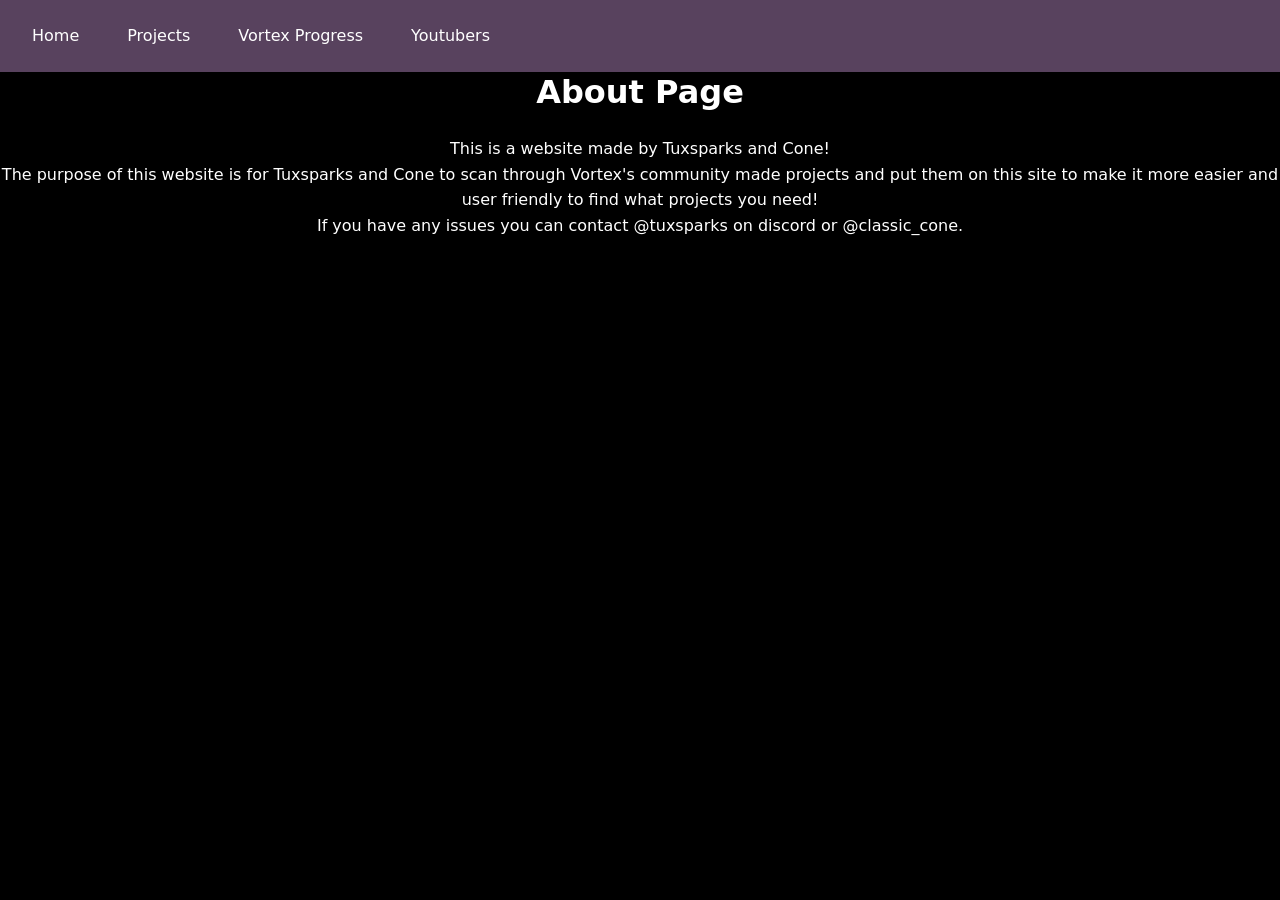
<file: about.html>
<!DOCTYPE html>
<html lang="en">
<head>
    <meta charset="UTF-8">
    <meta name="viewport" content="width=device-width, initial-scale=1.0">
    <link rel="stylesheet" href="styles.css">
    <link rel="icon" type="image/x-icon" href="favicon.png">
    <title>Vortex-Archive</title>
</head>
<body>
    
<nav class="navbar">
  <a href="index.html">Home</a>
  <a href="projects.html">Projects</a>
  <a href="progress.html">Vortex Progress</a>
  <a href="youtubers.html">Youtubers</a>
</nav>

<h1>About Page</h1>

<p>This is a website made by Tuxsparks and Cone!</p>

<p>The purpose of this website is for Tuxsparks and Cone to scan through Vortex's community made projects and put them on this site to make it more easier and user friendly to find what projects you need!</p>

<p>If you have any issues you can contact @tuxsparks on discord or @classic_cone.</p>

</body>
</html>
</file>
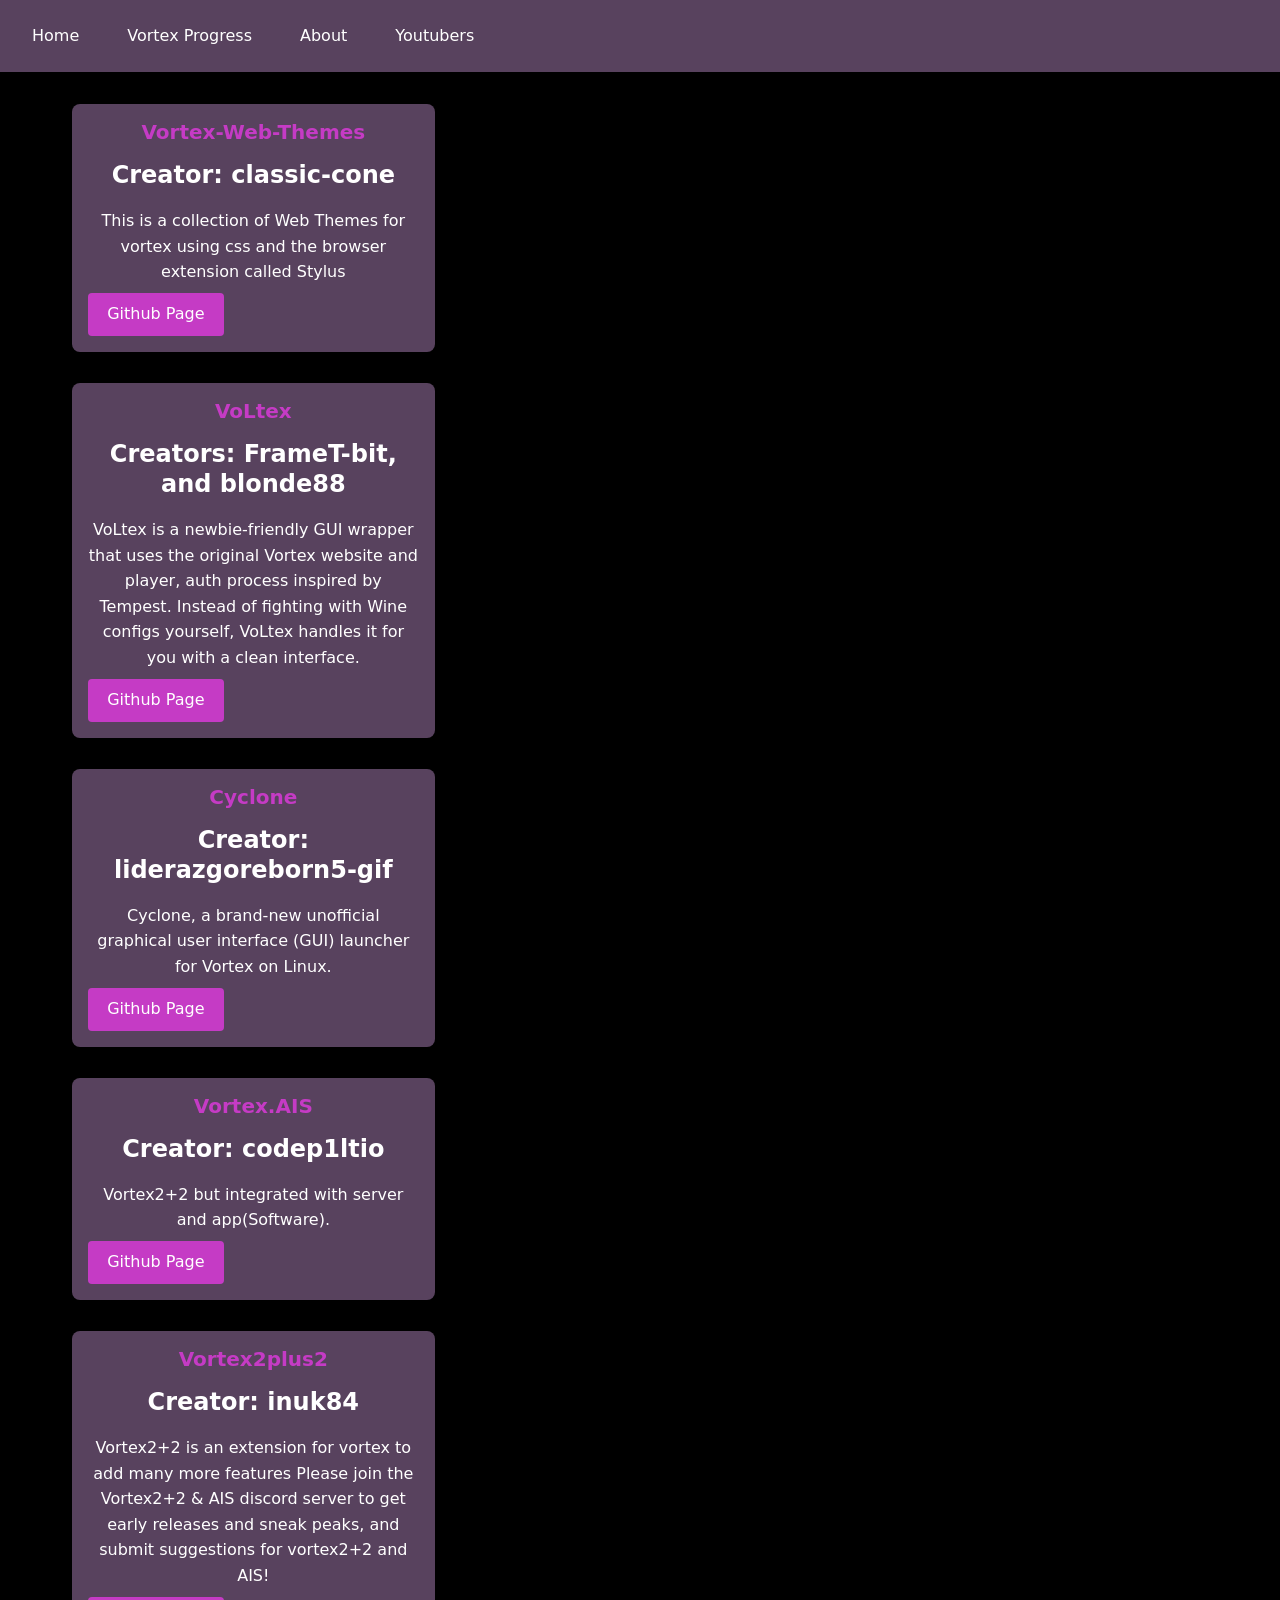
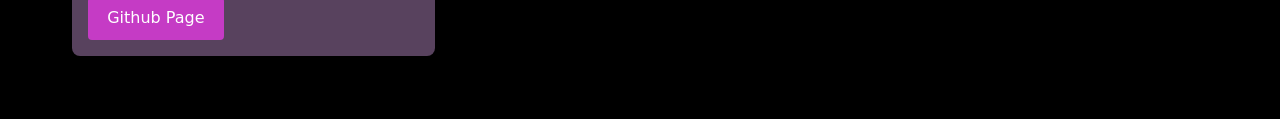
<file: projects.html>
<!DOCTYPE html>
<html lang="en">
<head>
    <meta charset="UTF-8">
    <meta name="viewport" content="width=device-width, initial-scale=1.0">
    <link rel="stylesheet" href="styles.css">
    <link rel="icon" type="image/x-icon" href="favicon.png">
    <title>Vortex-Archive Community Projects</title>
</head>
<body>
    
<nav class="navbar">
  <a href="index.html">Home</a>
  <a href="progress.html">Vortex Progress</a>
  <a href="about.html">About</a>
  <a href="youtubers.html">Youtubers</a>
</nav>

<div class="project-grid">
  <article class="project-card">
    <div class="content">
      <h3>Vortex-Web-Themes</h3>
      <h2>Creator: classic-cone</h2>
      <p>This is a collection of Web Themes for vortex using css and the browser extension called Stylus</p>
      <a href="https://github.com/classic-cone/Web-Themes" class="btn">Github Page</a>
    </div>
  </article>

  <article class="project-card">
    <div class="content">
      <h3>VoLtex</h3>
      <h2>Creators: FrameT-bit, and blonde88 </h2>
      <p>VoLtex is a newbie-friendly GUI wrapper that uses the original Vortex website and player, auth process inspired by Tempest. Instead of fighting with Wine configs yourself, VoLtex handles it for you with a clean interface.</p>
      <a href="https://github.com/FrameT-bit/VoLtex" class="btn">Github Page</a>
    </div>
  </article>

  <article class="project-card">
    <div class="content">
      <h3>Cyclone</h3>
      <h2>Creator: liderazgoreborn5-gif</h2>
      <p>Cyclone, a brand-new unofficial graphical user interface (GUI) launcher for Vortex on Linux.</p>
      <a href="https://github.com/liderazgoreborn5-gif/Cyclone" class="btn">Github Page</a>
    </div>
  </article>

  <article class="project-card">
    <div class="content">
      <h3>Vortex.AIS</h3>
      <h2>Creator: codep1ltio</h2>
      <p>Vortex2+2 but integrated with server and app(Software).</p>
      <a href="https://github.com/codep1ltio/Vortex.AIS" class="btn">Github Page</a>
    </div>
  </article>

  <article class="project-card">
    <div class="content">
      <h3>Vortex2plus2</h3>
      <h2>Creator: inuk84</h2>
      <p>Vortex2+2 is an extension for vortex to add many more features Please join the Vortex2+2 & AIS discord server to get early releases and sneak peaks, and submit suggestions for vortex2+2 and AIS!</p>
      <a href="https://github.com/inuk84/Vortex2plus2" class="btn">Github Page</a>
    </div>
  </article>

</div>

</body>
</html>
</file>
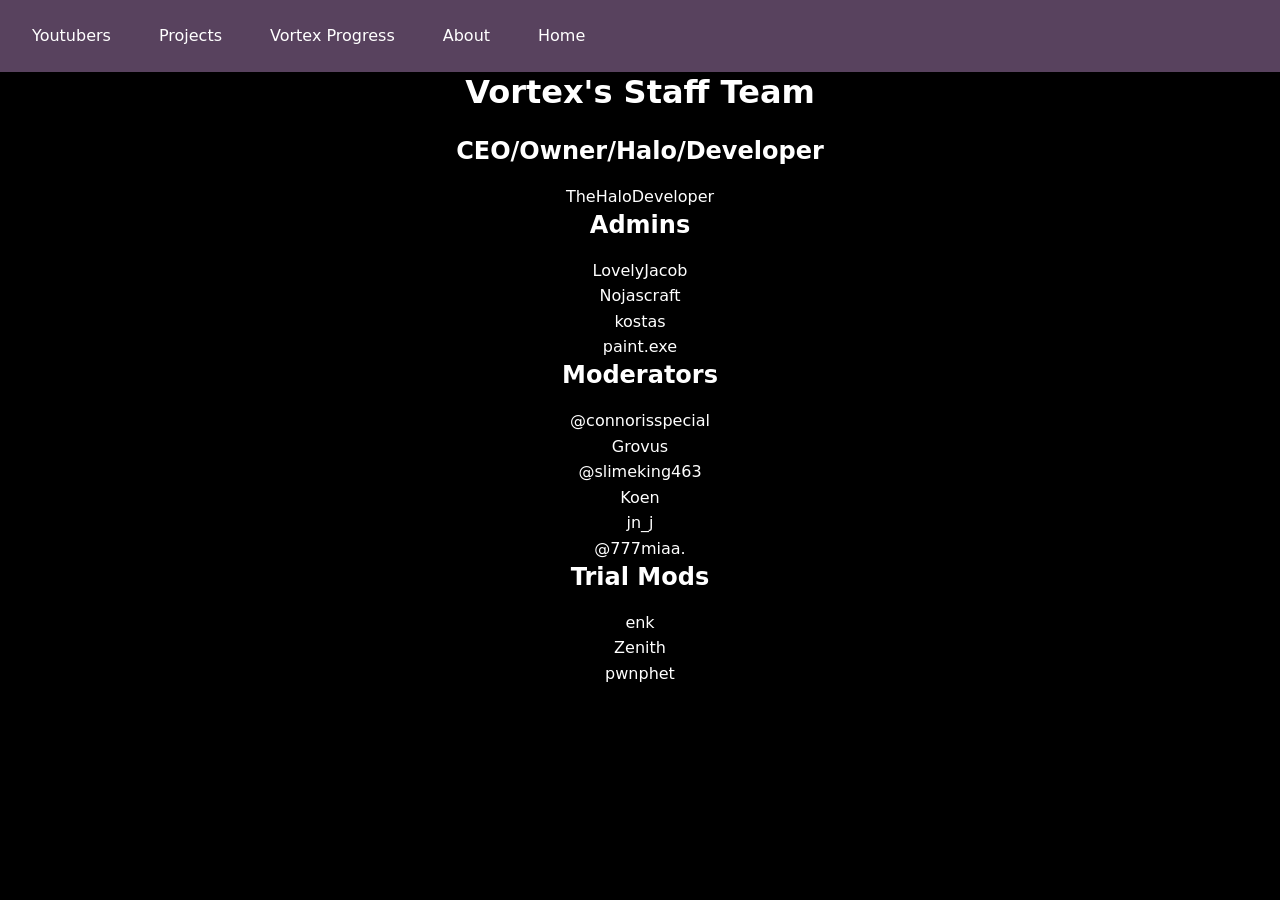
<file: staff-team.html>
<!DOCTYPE html>
<html lang="en">
<head>
    <meta charset="UTF-8">
    <meta name="viewport" content="width=device-width, initial-scale=1.0">
    <link rel="stylesheet" href="styles.css">
    <link rel="icon" type="image/x-icon" href="favicon.png">
    <title>Vortex-Archive Staff-Team</title>
</head>
<body>
    
<nav class="navbar">
  <a href="youtubers.html">Youtubers</a>
  <a href="projects.html">Projects</a>
  <a href="progress.html">Vortex Progress</a>
  <a href="about.html">About</a>
  <a href="index.html">Home</a>
</nav>
<h1>Vortex's Staff Team</h1>

<h2>CEO/Owner/Halo/Developer</h2>

<p>TheHaloDeveloper</p>

<h2>Admins</h2>

<p>LovelyJacob</p>
<p>Nojascraft</p> 
<p>kostas</p>
<p>paint.exe</p>

<h2>Moderators</h2>  

<p>@connorisspecial</p>
<p>Grovus</p>
<p>@slimeking463</p>
<p>Koen</p>
<p>jn_j</p>
<p>@777miaa.</p>

<h2>Trial Mods</h2>
<p>enk</p>
<p>Zenith</p>
<p>pwnphet</p>
  
</body>
</html>
</file>
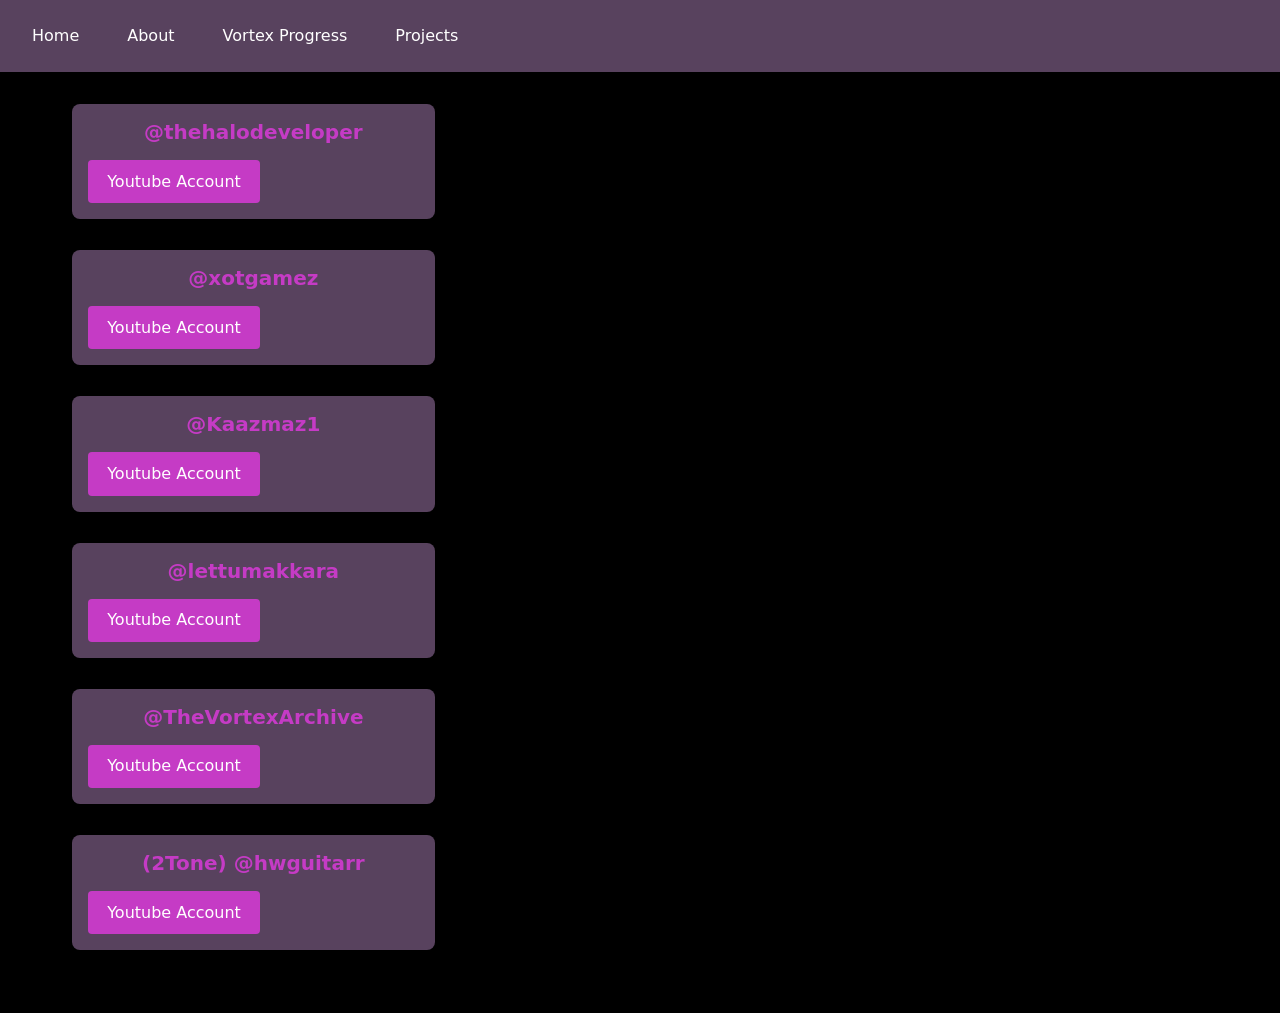
<file: youtubers.html>
<!DOCTYPE html>
<html lang="en">
<head>
    <meta charset="UTF-8">
    <meta name="viewport" content="width=device-width, initial-scale=1.0">
    <link rel="stylesheet" href="styles.css">
    <link rel="icon" type="image/x-icon" href="favicon.png">
    <title>Vortex-Archive Community Projects</title>
</head>
<body>
    
<nav class="navbar">
  <a href="index.html">Home</a>
  <a href="about.html">About</a>
  <a href="progress.html">Vortex Progress</a>
  <a href="projects.html">Projects</a>
</nav>

<div class="project-grid">
  <article class="project-card">
    <div class="content">
      <h3>@thehalodeveloper</h3>
      <a href="https://www.youtube.com/@thehalodeveloper" class="btn">Youtube Account</a>
    </div>
  </article>
  <article class="project-card">
    <div class="content">
      <h3>@xotgamez</h3>
      <a href="https://www.youtube.com/@xotgamez/featured" class="btn">Youtube Account</a>
    </div>
  </article>
  <article class="project-card">
    <div class="content">
      <h3>@Kaazmaz1</h3>
      <a href="https://www.youtube.com/@Kaazmaz1/featured" class="btn">Youtube Account</a>
    </div>
  </article>
  <article class="project-card">
    <div class="content">
      <h3>@lettumakkara</h3>
      <a href="https://www.youtube.com/@lettumakkara" class="btn">Youtube Account</a>
    </div>
  </article>
  <article class="project-card">
    <div class="content">
      <h3>@TheVortexArchive</h3>
      <a href="https://www.youtube.com/@TheVortexArchive" class="btn">Youtube Account</a>
    </div>
  </article>
  <article class="project-card">
    <div class="content">
      <h3>(2Tone) @hwguitarr</h3>
      <a href="https://www.youtube.com/@hwguitarr" class="btn">Youtube Account</a>
    </div>
  </article>

</div>

</body>
</html>
</file>
<file: styles.css>
:root {
  --primary: #c53bc5;          
  --secondary: #c53bc5;
  --background: #000000;       
  --foreground: #58425e;       
  --text: #ffffff;             

  --link-color: var(--primary);
  --button-bg: var(--primary);
  --button-text: #fff;

  --font-base: 16px;
  --line-height-base: 1.6;    
}

@media (prefers-color-scheme: dark) {
  :root{
    --background: #121212;
    --foreground: #1e1e1e;
    --text: #e0e0e0;
    --link-color: var(--secondary);
    --button-bg: var(--secondary);
  }
}


*, *::before, *::after { box-sizing:border-box; }

body{
  margin:0;
  font-family:system-ui,sans-serif;
  line-height:1.5;
  background:var(--background);
  color:var(--text);
}

h1,h2,h3,h4{margin-top:0;margin-bottom:.75em;font-weight:600;line-height:1.25;color:var(--text);text-align:center;}
h1{font-size:clamp(2rem,4vw+1rem,3rem);}
h2{font-size:clamp(1.75rem,3.5vw+.9rem,2.5rem);}
h3{font-size:clamp(1.5rem,3vw+.8rem,2rem);}
h4{font-size:clamp(1.25rem,2.5vw+.7rem,1.75rem);}

p{
  margin-top:0;
  margin-bottom:var(--line-height-base);
  font-size:var(--font-base);
  line-height:var(--line-height-base);
  color:var(--text);
  text-align:center;
}

.navbar{
  display:flex;
  align-items:center;
  justify-content:flex-start;
  gap:1rem;
  padding:.75rem 1rem;
  background:var(--foreground);
  box-shadow:0 2px 4px rgba(0,0,0,.1);
}
.navbar a{
  display:inline-flex;
  align-items:center;
  justify-content:center;
  padding:.75rem 1rem;
  font-weight:500;
  color:var(--text);
}

.navbar a:last-child{margin-right:0;}
.navbar a:hover,
.navbar a:focus-visible{opacity:.8;}

 .project-grid{
  column-count: 3;
  column-gap: 1.5rem;
  padding:2rem;
  max-width:1200px;
  margin:auto;
  column-fill: auto;
}

.project-card{
  background:var(--foreground);
  border-radius:8px;
  overflow:hidden;
  box-shadow:0 2px 6px rgba(0,0,0,.15);
  display:inline-block;
  width:100%;
  margin:0 0 1.5rem;
  break-inside: avoid-column;
  -webkit-column-break-inside: avoid;
  transition:transform .15s ease,box-shadow .15s ease;
}
.project-card:hover{transform:translateY(-4px);box-shadow:0 8px 12px rgba(0,0,0,.2);}

.project-card img{
  width:100%;
  height:auto;
  object-fit:cover;
}
.project-card .content{
  padding:1rem;
}
.project-card h3{
  margin-top:0;
  color:var(--primary);
  font-size:1.25rem;
}
.project-card p{margin-bottom:.5rem;}


button,
.btn{
  display:inline-block;
  background:var(--button-bg);
  color:var(--button-text);
  border:none;
  padding:.6rem 1.2rem;
  font-size:1rem;
  cursor:pointer;
  border-radius:4px;
  transition:filter .15s,transform .12s ease;
}
button:hover,
.btn:hover{filter:brightness(90%);}
button:active,
.btn:active{transform:scale(.98);}

a{
  color:var(--link-color);
  text-decoration:none;
  transition:opacity .2s;
}
a:hover,a:focus-visible{opacity:.8;}
a:focus-visible{
  outline:2px solid var(--primary);
  outline-offset:2px;
}

.visually-hidden{
  position:absolute;width:1px;height:1px;padding:0;margin:-1px;overflow:hidden;clip-path:inset(100%);white-space:nor
w;border:0;
}

.photo-wrapper img {
  display:block;
  margin-left:auto;
  margin-right:auto;
  width: 100px;
  height: auto;
}
</file>
